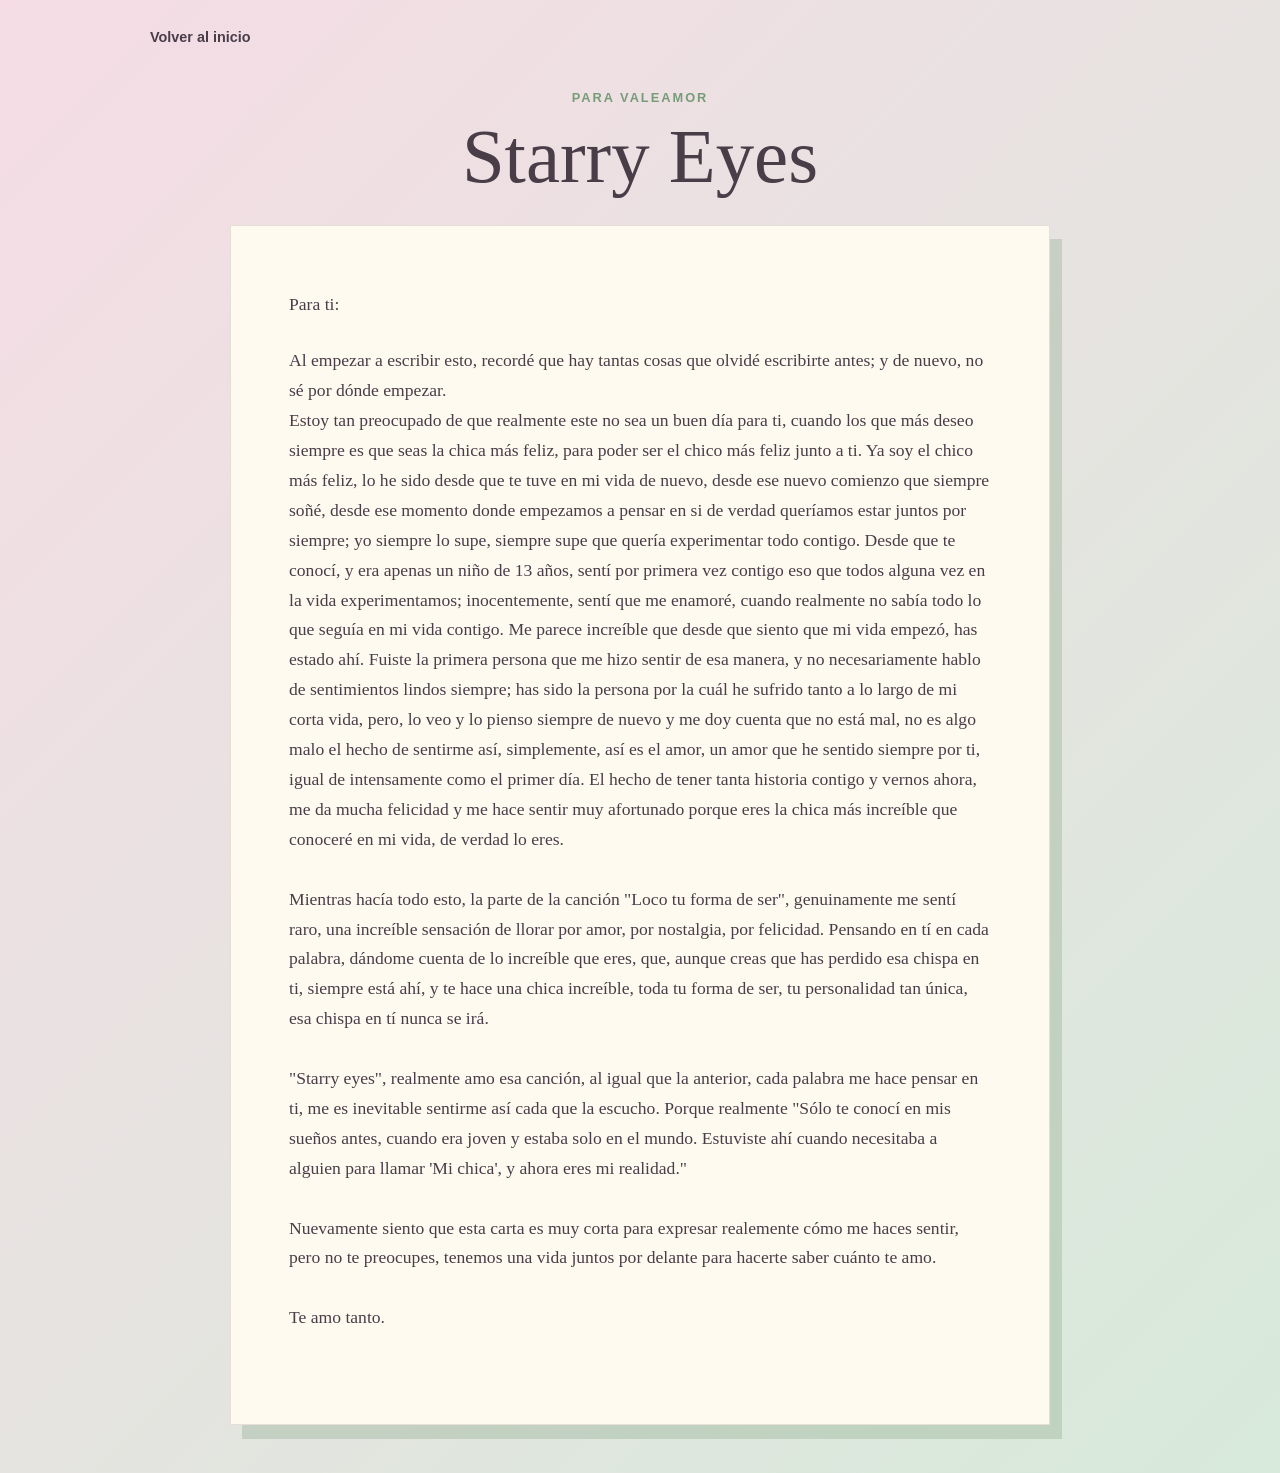
<file: carta.html>
<!DOCTYPE html>
<html lang="en">
<head>
    <meta charset="UTF-8">
    <meta name="viewport" content="width=device-width, initial-scale=1.0">
    <title>Para vale</title>
    <link rel="stylesheet" href="carta.css">
</head>
<body>
    <main class="libro-carta">
        <a class="volver-inicio" href="index.html">Volver al inicio</a>
        <section class="portada-carta">
            <p class="etiqueta-carta">Para Valeamor</p>
            <h1>Starry Eyes</h1>
            <p class="subtitulo-carta"></p>
        </section>
        <section class="hoja-carta">
            <article class="contenido-carta">
                <p>Para ti:</p>
                <p>Al empezar a escribir esto, recordé que hay tantas cosas que olvidé escribirte antes; y de nuevo, no sé por dónde empezar. <br>
                    Estoy tan preocupado de que realmente este no sea un buen día para ti, cuando los que más deseo siempre es que seas la chica
                     más feliz, para poder ser el chico más feliz junto a ti. Ya soy el chico más feliz, lo he sido desde que te tuve en mi vida 
                     de nuevo, desde ese nuevo comienzo que siempre soñé, desde ese momento donde empezamos a pensar en si de verdad queríamos
                     estar juntos por siempre; yo siempre lo supe, siempre supe que quería experimentar todo contigo. Desde que te conocí, y 
                     era apenas un niño de 13 años, sentí por primera vez contigo eso que todos alguna vez en la vida experimentamos; 
                     inocentemente, sentí que me enamoré, cuando realmente no sabía todo lo que seguía en mi vida contigo.
                     Me parece increíble que desde que siento que mi vida empezó, has estado ahí. Fuiste la primera persona que me hizo sentir de
                     esa manera, y no necesariamente hablo de sentimientos lindos siempre; has sido la persona por la cuál he sufrido tanto 
                     a lo largo de mi corta vida, pero, lo veo y lo pienso siempre de nuevo y me doy cuenta que no está mal, no es algo
                     malo el hecho de sentirme así, simplemente, así es el amor, un amor que he sentido siempre por ti, igual de intensamente
                     como el primer día. El hecho de tener tanta historia contigo y vernos ahora, me da mucha felicidad y me hace sentir muy afortunado
                     porque eres la chica más increíble que conoceré en mi vida, de verdad lo eres.<br><br>
                     Mientras hacía todo esto, la parte de la canción "Loco tu forma de ser", genuinamente me sentí raro, una increíble sensación de
                     llorar por amor, por nostalgia, por felicidad. Pensando en tí en cada palabra, dándome cuenta de lo increíble que eres,
                     que, aunque creas que has perdido esa chispa en ti, siempre está ahí, y te hace una chica increíble, toda tu forma de ser,
                     tu personalidad tan única, esa chispa en tí nunca se irá.<br><br>
                     "Starry eyes", realmente amo esa canción, al igual que la anterior, cada palabra me hace pensar en ti, me es inevitable sentirme
                     así cada que la escucho. Porque realmente "Sólo te conocí en mis sueños antes, cuando era joven y estaba solo en el mundo. 
                     Estuviste ahí cuando necesitaba a alguien para llamar 'Mi chica', y ahora eres mi realidad." <br><br>

                    Nuevamente siento que esta carta es muy corta para expresar realemente cómo me haces sentir, pero no te preocupes, tenemos 
                    una vida juntos por delante para hacerte saber cuánto te amo. 
                    <br><br>
                    Te amo tanto.
                </p>
 
                <p></p>
            </article>
        </section>
    </main>
    <audio id="soundtrack" src="sound.mp3" loop></audio>
    <script>
        const soundtrack = document.getElementById('soundtrack');
        soundtrack.volume = 0.24;
        const tiempoGuardado = Number(sessionStorage.getItem('soundtrack-time'));
        const estabaReproduciendo = sessionStorage.getItem('soundtrack-playing') !== 'false';

        function reproducirSoundtrack() {
            soundtrack.play().catch(() => {});
        }

        function restaurarSoundtrack() {
            const restaurar = () => {
                if (Number.isFinite(tiempoGuardado)) {
                    soundtrack.currentTime = tiempoGuardado;
                }
                if (estabaReproduciendo) {
                    reproducirSoundtrack();
                }
            };

            if (soundtrack.readyState >= 1) {
                restaurar();
            } else {
                soundtrack.addEventListener('loadedmetadata', restaurar, { once: true });
            }
        }

        function guardarSoundtrack(conservarReproduccion = false) {
            sessionStorage.setItem('soundtrack-time', String(soundtrack.currentTime));
            if (conservarReproduccion || !document.hidden) {
                sessionStorage.setItem('soundtrack-playing', String(!soundtrack.paused || conservarReproduccion));
            }
        }

        restaurarSoundtrack();
        document.addEventListener('pointerdown', reproducirSoundtrack, { once: true, capture: true });
        document.addEventListener('visibilitychange', () => {
            if (document.hidden) {
                guardarSoundtrack(true);
                soundtrack.pause();
            } else {
                reproducirSoundtrack();
            }
        });
        window.addEventListener('pagehide', guardarSoundtrack);

    </script>
</body>
</html>
</file>
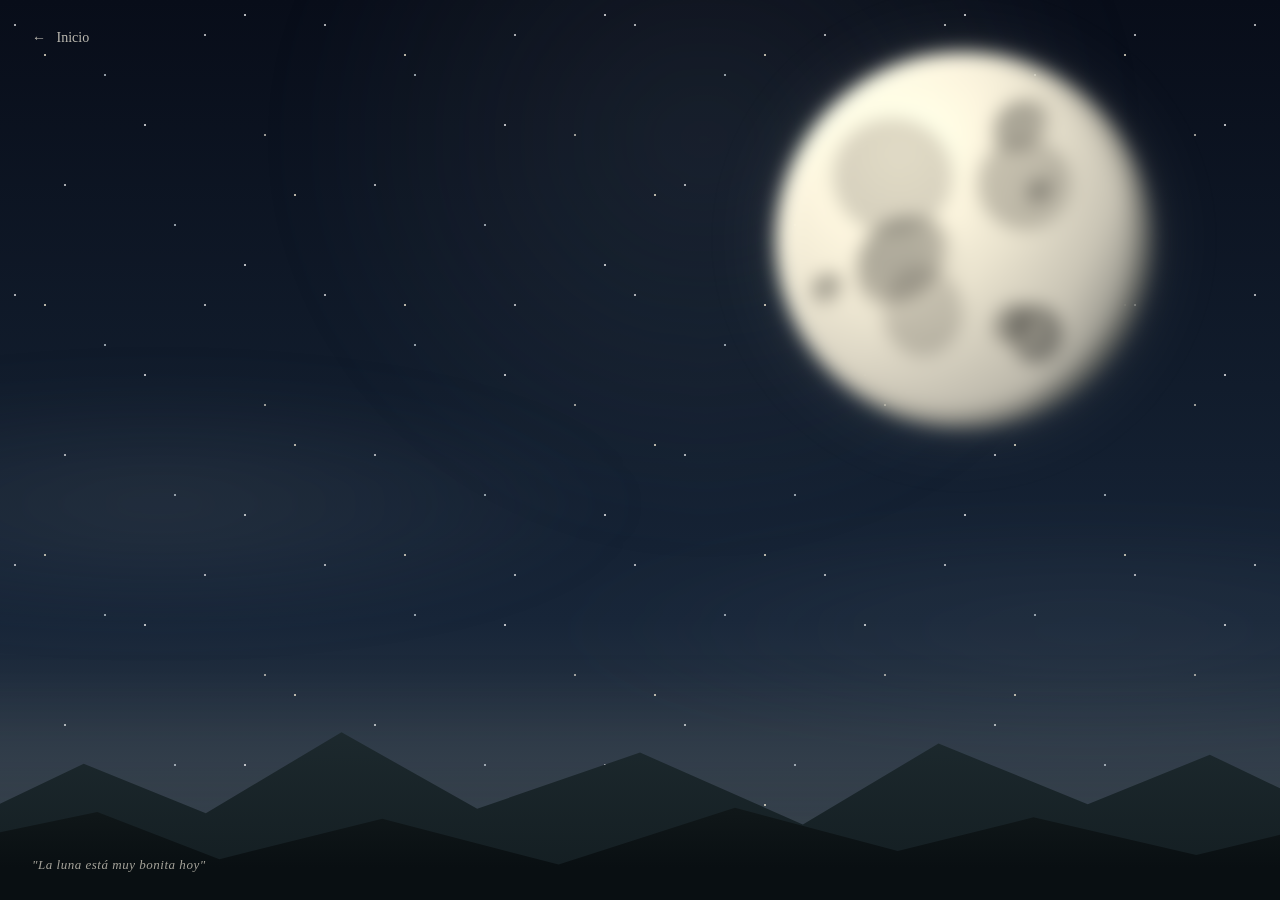
<file: moon.html>
<!DOCTYPE html>
<html lang="es">
<head>
	<meta charset="UTF-8">
	<meta name="viewport" content="width=device-width, initial-scale=1.0">
	<meta name="theme-color" content="#080d19">
	<meta name="description" content="">
	<title>"Mi luna"</title>
	<link rel="stylesheet" href="moon.css">
</head>
<body>
	<main class="night-scene" aria-label="Una noche bajo la luna">
		<div class="sky-glow" aria-hidden="true"></div>
		<div class="stars stars--distant" aria-hidden="true"></div>
		<div class="stars stars--near" aria-hidden="true"></div>
		<div class="shooting-star" aria-hidden="true"></div>

		<div class="moon-path" aria-hidden="true">
			<div class="moon-halo">
				<div class="moon">
					<span class="crater crater--large"></span>
					<span class="crater crater--upper"></span>
					<span class="crater crater--lower"></span>
					<span class="crater crater--small"></span>
					<span class="crater crater--edge"></span>
					<span class="moon-grain"></span>
				</div>
			</div>
		</div>

		<div class="cloud cloud--high" aria-hidden="true"></div>
		<div class="cloud cloud--low" aria-hidden="true"></div>
		<div class="distant-ridge" aria-hidden="true"></div>
		<div class="near-ridge" aria-hidden="true"></div>
		<div class="night-mist" aria-hidden="true"></div>

		<a class="back-link" href="index.html" aria-label="Volver al inicio">
			<span aria-hidden="true">&#8592;</span> Inicio
		</a>
		<p class="scene-caption">"La luna está muy bonita hoy"</p>
	</main>
</body>
</html>
</file>
<file: carta.css>
:root{
	--tinta: #493d48;
	--rosa: #f4cbd8;
	--papel: #fffaf0;
	--verde: #789b78;
}

*{
	box-sizing: border-box;
}

html,
body{
	min-height: 100%;
	margin: 0;
}

body{
	background: linear-gradient(135deg, #f5dce5, #d7eadb);
	color: var(--tinta);
	font-family: Georgia, 'Times New Roman', serif;
}

.libro-carta{
	width: min(92%, 980px);
	min-height: 100dvh;
	margin: 0 auto;
	padding: 28px 0 48px;
}

.volver-inicio{
	display: inline-block;
	color: var(--tinta);
	font: 600 0.9rem Arial, sans-serif;
	text-decoration: none;
}

.portada-carta{
	margin: 44px auto 24px;
	text-align: center;
}

.etiqueta-carta{
	margin: 0 0 8px;
	color: var(--verde);
	font: 700 0.8rem Arial, sans-serif;
	letter-spacing: 2px;
	text-transform: uppercase;
}

.portada-carta h1{
	margin: 0;
	font-size: clamp(2.4rem, 6vw, 5rem);
	font-weight: 400;
}

.subtitulo-carta{
	margin: 14px 0 0;
	font-size: 1.1rem;
}

.hoja-carta{
	max-width: 820px;
	margin: 0 auto;
	padding: clamp(24px, 5vw, 58px);
	background: var(--papel);
	border: 1px solid rgba(73, 61, 72, .14);
	box-shadow: 12px 14px 0 rgba(120, 155, 120, .28);
}

.contenido-carta{
	min-height: 55dvh;
	padding: 6px 0;
	font-size: 1.1rem;
	line-height: 1.7;
}

.contenido-carta p{
	margin: 0 0 1.5em;
}

@media (max-width: 600px){
	.libro-carta{
		width: 88%;
	}

	.portada-carta{
		margin-top: 34px;
	}

	.hoja-carta{
		box-shadow: 7px 8px 0 rgba(120, 155, 120, .28);
	}
}
</file>
<file: moon.css>
:root {
	color-scheme: dark;
	--sky-top: #080d19;
	--sky-middle: #172538;
	--sky-low: #3e4850;
	--moonlight: #fff2d0;
}

* {
	box-sizing: border-box;
}

html,
body {
	width: 100%;
	min-width: 320px;
	height: 100%;
	margin: 0;
}

body {
	overflow: hidden;
	background: var(--sky-top);
	color: #f3eee1;
	font-family: Georgia, 'Times New Roman', serif;
}

.night-scene {
	position: relative;
	isolation: isolate;
	width: 100%;
	height: 100vh;
	height: 100dvh;
	overflow: hidden;
	background:
		linear-gradient(180deg, var(--sky-top) 0%, #111c2c 43%, var(--sky-middle) 69%, var(--sky-low) 100%);
}

.sky-glow {
	position: absolute;
	z-index: -1;
	top: -32%;
	left: 20%;
	width: 70vw;
	height: 95vh;
	border-radius: 50%;
	background: radial-gradient(ellipse, rgb(113 128 135 / 13%), transparent 68%);
	filter: blur(24px);
}

.stars {
	position: absolute;
	inset: 0;
	pointer-events: none;
}

.stars--distant {
	opacity: .64;
	background-image:
		radial-gradient(1px 1px at 15px 25px, #fff 98%, transparent),
		radial-gradient(1px 1px at 105px 75px, #dce7ed 98%, transparent),
		radial-gradient(1px 1px at 205px 35px, #fff 98%, transparent),
		radial-gradient(1px 1px at 265px 135px, #e9e4d5 98%, transparent),
		radial-gradient(1px 1px at 65px 185px, #fff 98%, transparent),
		radial-gradient(1px 1px at 175px 225px, #dce7ed 98%, transparent);
	background-size: 310px 270px;
	animation: star-breathe 8s ease-in-out infinite alternate;
}

.stars--near {
	opacity: .7;
	background-image:
		radial-gradient(1.5px 1.5px at 45px 55px, #fff6dd 98%, transparent),
		radial-gradient(1px 1px at 145px 125px, #fff 98%, transparent),
		radial-gradient(1px 1px at 245px 15px, #fff 98%, transparent),
		radial-gradient(1.5px 1.5px at 295px 195px, #fff6dd 98%, transparent);
	background-size: 360px 250px;
	animation: star-breathe 5s ease-in-out -2s infinite alternate-reverse;
}

.moon-path {
	position: absolute;
	z-index: 1;
	top: 10%;
	right: 13%;
	width: clamp(170px, 25vw, 300px);
	aspect-ratio: 1;
	animation: moon-drift 48s ease-in-out infinite alternate;
}

.moon-halo {
	position: absolute;
	inset: -37%;
	border-radius: 50%;
	background: radial-gradient(circle, rgb(255 236 194 / 15%) 0%, rgb(221 218 205 / 6%) 35%, transparent 69%);
	filter: blur(9px);
}

.moon {
	position: absolute;
	inset: 14%;
	overflow: hidden;
	border-radius: 50%;
	filter: contrast(1.14) saturate(.9);
	background:
		radial-gradient(ellipse at 69% 75%, rgb(82 81 76 / 58%) 0 7%, transparent 7.5%),
		radial-gradient(ellipse at 39% 69%, rgb(115 111 101 / 32%) 0 12%, transparent 12.5%),
		radial-gradient(ellipse at 66% 35%, rgb(115 111 101 / 36%) 0 13%, transparent 13.5%),
		radial-gradient(ellipse at 31% 33%, rgb(104 101 94 / 27%) 0 16%, transparent 16.5%),
		radial-gradient(circle at 33% 27%, #fff8df 0%, #e6dfca 38%, #c2bdaf 72%, #777a78 100%);
	box-shadow:
		inset -13px -7px 18px rgb(39 44 47 / 58%),
		inset 8px 7px 13px rgb(255 255 239 / 58%),
		0 0 30px rgb(255 237 197 / 16%);
}

.moon::after {
	position: absolute;
	inset: 0;
	border-radius: inherit;
	background: linear-gradient(115deg, transparent 40%, rgb(53 58 60 / 10%) 74%, rgb(27 36 42 / 50%) 100%);
	content: '';
}

.crater {
	position: absolute;
	z-index: 1;
	border-radius: 50%;
	background: radial-gradient(ellipse at 34% 30%, rgb(79 78 73 / 42%) 0 22%, rgb(119 115 105 / 48%) 47%, rgb(239 232 211 / 30%) 59%, rgb(117 113 103 / 12%) 69%, transparent 73%);
	box-shadow: inset 2px 2px 3px rgb(71 70 66 / 32%), 1px 1px 2px rgb(255 251 231 / 36%);
}

.crater--large {
	top: 44%;
	left: 22%;
	width: 28%;
	aspect-ratio: 1;
}

.crater--upper {
	top: 13%;
	left: 58%;
	width: 17%;
	aspect-ratio: 1;
}

.crater--lower {
	top: 67%;
	left: 58%;
	width: 13%;
	aspect-ratio: 1;
}

.crater--small {
	top: 34%;
	left: 67%;
	width: 8%;
	aspect-ratio: 1;
}

.crater--edge {
	top: 59%;
	left: 10%;
	width: 9%;
	aspect-ratio: 1;
}

.moon-grain {
	position: absolute;
	z-index: 2;
	inset: 0;
	border-radius: inherit;
	opacity: .08;
	background-image: repeating-radial-gradient(ellipse at 31% 42%, transparent 0 3px, rgb(75 73 69 / 24%) 4px, transparent 5px 8px);
	mix-blend-mode: multiply;
}

.cloud {
	position: absolute;
	z-index: 2;
	width: 75vw;
	height: 28vh;
	border-radius: 50%;
	background: radial-gradient(ellipse, rgb(171 176 169 / 10%), rgb(115 129 138 / 8%) 35%, transparent 70%);
	filter: blur(29px);
	pointer-events: none;
}

.cloud--high {
	top: 42%;
	left: -25%;
	animation: cloud-drift 75s ease-in-out infinite alternate;
}

.cloud--low {
	right: -30%;
	bottom: 16%;
	width: 90vw;
	opacity: .75;
	animation: cloud-drift 95s ease-in-out -30s infinite alternate-reverse;
}

.shooting-star {
	position: absolute;
	z-index: 1;
	top: 19%;
	left: 12%;
	width: 105px;
	height: 1px;
	opacity: 0;
	transform: rotate(-31deg);
	transform-origin: right center;
	background: linear-gradient(90deg, transparent, rgb(255 250 225 / 88%));
	animation: shooting-star 14s ease-in 4s infinite;
}

.distant-ridge,
.near-ridge {
	position: absolute;
	right: -3%;
	bottom: -1px;
	left: -3%;
	pointer-events: none;
}

.distant-ridge {
	z-index: 3;
	height: 25%;
	background: linear-gradient(180deg, #202d32, #121c20);
	clip-path: polygon(0 65%, 9% 39%, 18% 61%, 28% 25%, 38% 59%, 50% 34%, 62% 66%, 72% 30%, 83% 57%, 92% 35%, 100% 58%, 100% 100%, 0 100%);
}

.near-ridge {
	z-index: 4;
	height: 15%;
	background: linear-gradient(180deg, #151d1e, #090f12 75%);
	clip-path: polygon(0 55%, 10% 34%, 19% 69%, 31% 39%, 44% 73%, 57% 31%, 69% 63%, 79% 38%, 91% 66%, 100% 44%, 100% 100%, 0 100%);
}

.night-mist {
	position: absolute;
	z-index: 2;
	right: -10%;
	bottom: 7%;
	left: -10%;
	height: 19%;
	background: linear-gradient(180deg, transparent, rgb(177 185 175 / 7%), transparent);
	filter: blur(17px);
}

.back-link {
	position: absolute;
	z-index: 5;
	top: 28px;
	left: 32px;
	color: rgb(245 239 223 / 76%);
	font: 14px/1.4 Georgia, 'Times New Roman', serif;
	text-decoration: none;
	transition: color 180ms ease;
}

.back-link span {
	display: inline-block;
	margin-right: 7px;
	transition: transform 180ms ease;
}

.back-link:hover {
	color: #fff8e8;
}

.back-link:hover span {
	transform: translateX(-4px);
}

.scene-caption {
	position: absolute;
	z-index: 5;
	bottom: 27px;
	left: 32px;
	margin: 0;
	color: rgb(239 233 218 / 68%);
	font-size: 13px;
	font-style: italic;
	letter-spacing: .04em;
}

@keyframes star-breathe {
	from { opacity: .35; }
	to { opacity: .9; }
}

@keyframes moon-drift {
	from { transform: translate3d(0, 12px, 0); }
	to { transform: translate3d(-10vw, -20px, 0); }
}

@keyframes cloud-drift {
	from { transform: translate3d(-4%, 5px, 0) scale(1); }
	to { transform: translate3d(8%, -9px, 0) scale(1.08); }
}

@keyframes shooting-star {
	0%, 78%, 100% { opacity: 0; transform: translate3d(0, 0, 0) rotate(-31deg); }
	80% { opacity: 1; }
	86% { opacity: 0; transform: translate3d(180px, 105px, 0) rotate(-31deg); }
}

@media (max-width: 600px) {
	.moon-path {
		top: 18%;
		right: 7%;
		width: clamp(164px, 48vw, 230px);
	}

	.cloud--high {
		top: 39%;
	}

	.distant-ridge {
		height: 21%;
	}

	.near-ridge {
		height: 13%;
	}

	.back-link {
		top: 22px;
		left: 20px;
	}

	.scene-caption {
		bottom: 20px;
		left: 20px;
	}
}

@media (prefers-reduced-motion: reduce) {
	*,
	*::before,
	*::after {
		animation-duration: .01ms !important;
		animation-iteration-count: 1 !important;
		scroll-behavior: auto !important;
	}
}
</file>
